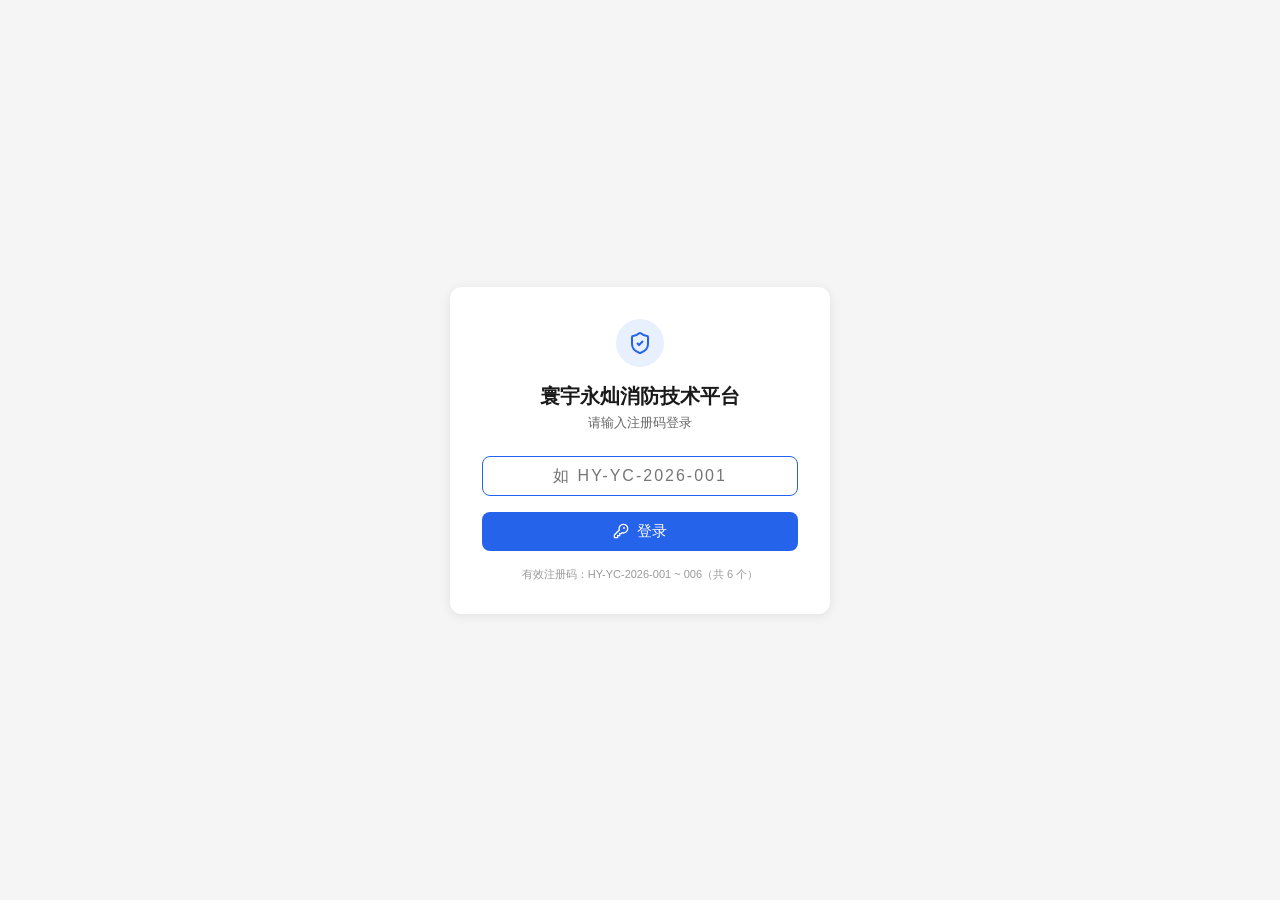
<file: index.html>
<!DOCTYPE html>
<html lang="zh-CN">
<head>
<meta charset="utf-8">
<meta name="viewport" content="width=device-width,initial-scale=1">
<title>寰宇永灿消防技术平台</title>
<style>
*{margin:0;padding:0;box-sizing:border-box}
body{font-family:-apple-system,BlinkMacSystemFont,sans-serif;background:#f5f5f5;display:flex;min-height:100vh;align-items:center;justify-content:center}
.card{background:#fff;border-radius:12px;box-shadow:0 2px 12px rgba(0,0,0,.08);padding:32px;width:100%;max-width:380px;text-align:center}
.logo{display:flex;align-items:center;justify-content:center;margin-bottom:16px}
.shield{width:48px;height:48px;background:#e8f0fe;border-radius:50%;display:flex;align-items:center;justify-content:center}
h1{font-size:20px;margin-bottom:4px;color:#1a1a1a}
.sub{font-size:13px;color:#666;margin-bottom:24px}
input{width:100%;padding:10px 12px;border:1px solid #ddd;border-radius:8px;font-size:16px;text-align:center;letter-spacing:2px;margin-bottom:16px;outline:none;transition:border-color .2s}
input:focus{border-color:#2563eb}
.btn{width:100%;padding:10px;background:#2563eb;color:#fff;border:none;border-radius:8px;font-size:15px;cursor:pointer;display:flex;align-items:center;justify-content:center;gap:8px;transition:background .2s}
.btn:hover{background:#1d4ed8}
.btn:disabled{opacity:.6;cursor:not-allowed}
.error{background:#fef2f2;border:1px solid #fecaca;border-radius:6px;padding:10px;margin-bottom:12px;font-size:13px;color:#dc2626;display:none}
.hint{font-size:11px;color:#999;margin-top:16px}
</style>
</head>
<body>
<div class="card">
<div class="logo"><div class="shield"><svg width="24" height="24" viewBox="0 0 24 24" fill="none" stroke="#2563eb" stroke-width="2"><path d="M20 13c0 5-3.5 7.5-7.66 8.95a1 1 0 0 1-.67-.01C7.5 20.5 4 18 4 13V6a1 1 0 0 1 1-1c2 0 4.5-1.2 6.24-2.72a1.17 1.17 0 0 1 1.52 0C14.51 3.81 17 5 19 5a1 1 0 0 1 1 1z"/><path d="m9 12 2 2 4-4"/></svg></div></div>
<h1>寰宇永灿消防技术平台</h1>
<p class="sub">请输入注册码登录</p>
<div class="error" id="errMsg"></div>
<form id="loginForm">
<input type="text" id="code" placeholder="如 HY-YC-2026-001" autofocus>
<button class="btn" id="loginBtn" type="submit">
  <svg width="16" height="16" viewBox="0 0 24 24" fill="none" stroke="currentColor" stroke-width="2"><path d="M2 18v3c0 .6.4 1 1 1h4v-3h3v-3h2l1.4-1.4a6.5 6.5 0 1 0-4-4Z"/><circle cx="16.5" cy="7.5" r=".5"/></svg>
  登录
</button>
</form>
<p class="hint">有效注册码：HY-YC-2026-001 ~ 006（共 6 个）</p>
</div>
<script>
const CODES=["HY-YC-2026-001","HY-YC-2026-002","HY-YC-2026-003","HY-YC-2026-004","HY-YC-2026-005","HY-YC-2026-006"];
const loginForm=document.getElementById('loginForm');
const codeInput=document.getElementById('code');
const errMsg=document.getElementById('errMsg');
const btn=document.getElementById('loginBtn');

// SPA 路由恢复：如果是从 404.html 重定向来的，保存原始路径
var spaPath=sessionStorage.getItem('spa-redirect');
if(spaPath){sessionStorage.removeItem('spa-redirect');sessionStorage.setItem('gh-spa-path',spaPath)}

// 已登录则跳转
if(localStorage.getItem('hy-fire-auth')){window.location.href='/dashboard'}

loginForm.addEventListener('submit',function(e){
  e.preventDefault();
  const code=codeInput.value.trim().toUpperCase();
  if(!CODES.includes(code)){errMsg.style.display='block';errMsg.textContent='注册码不正确';return}
  errMsg.style.display='none';
  btn.disabled=true;btn.innerHTML='⏳ 登录中...';
  localStorage.setItem('hy-fire-auth',JSON.stringify({code:code,loginAt:Date.now()}));
  setTimeout(function(){window.location.href='/dashboard'},100);
});
</script>
</body>
</html>
</file>
